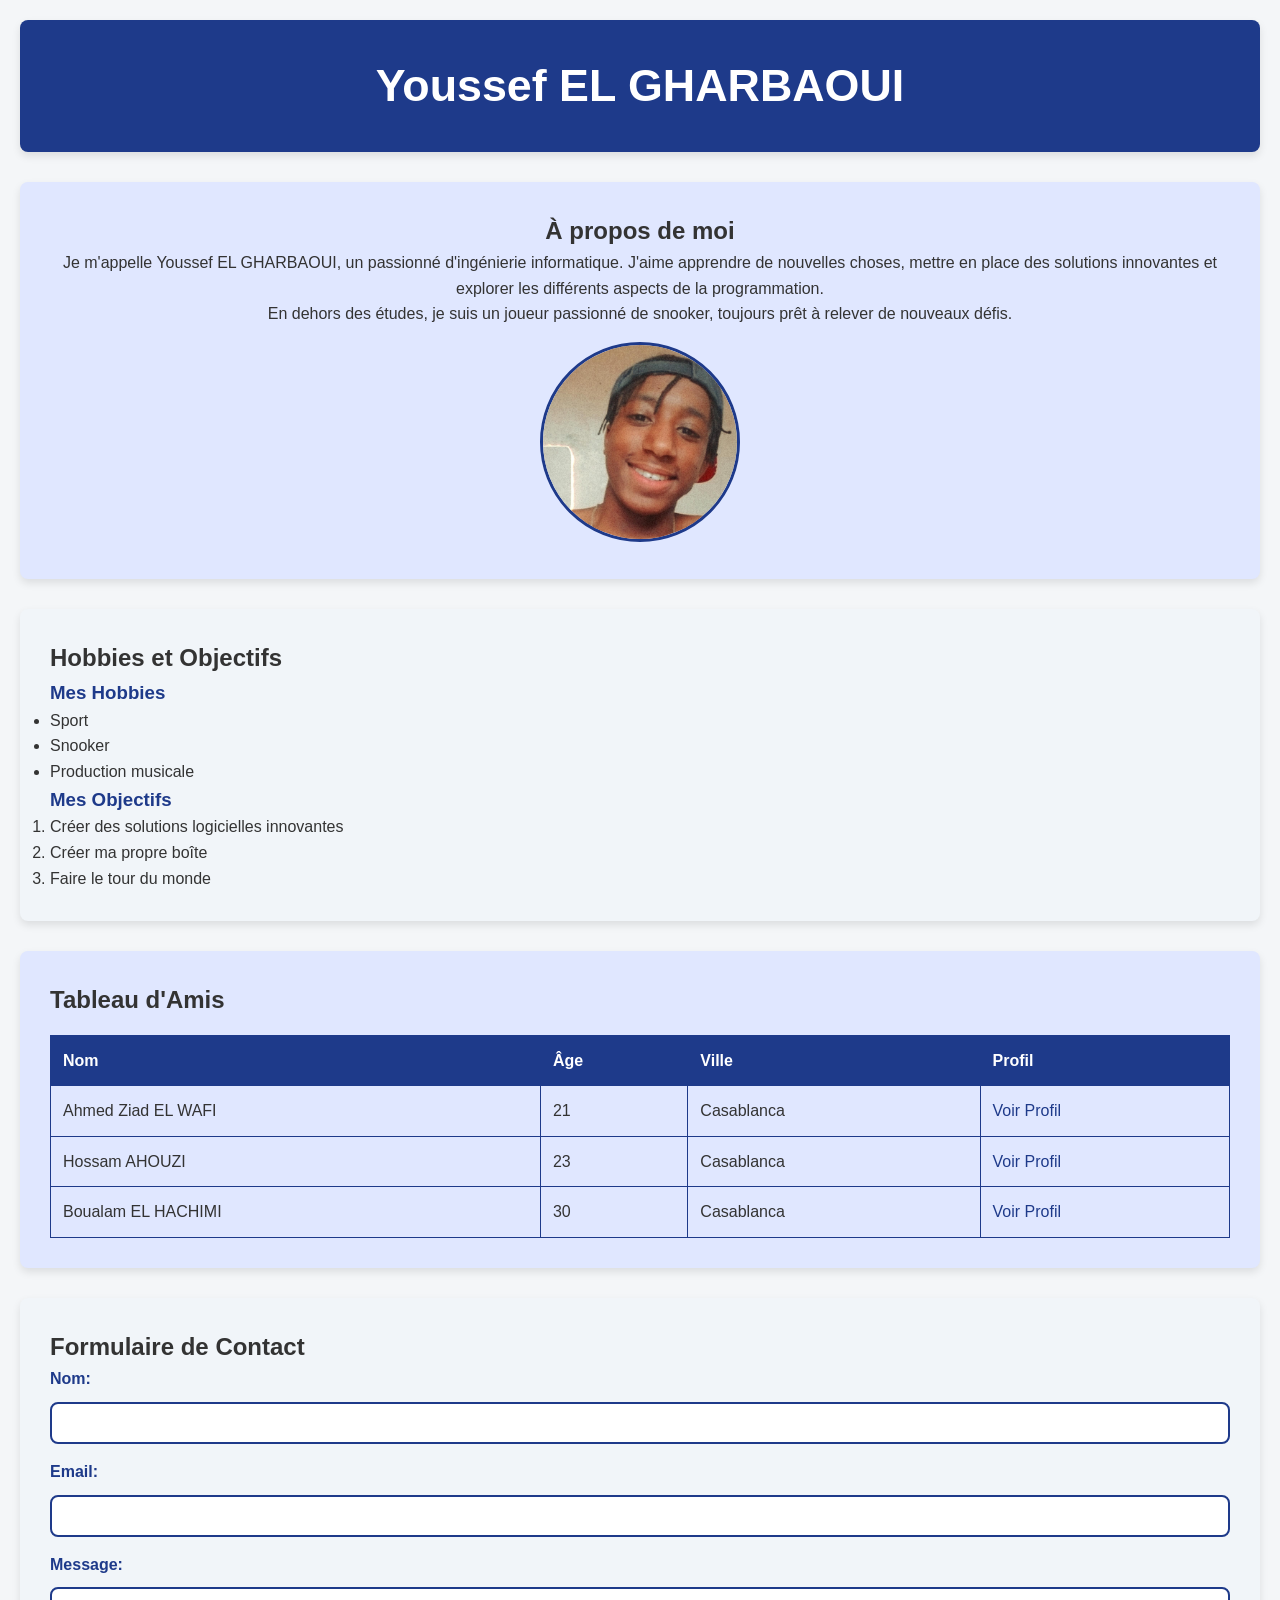
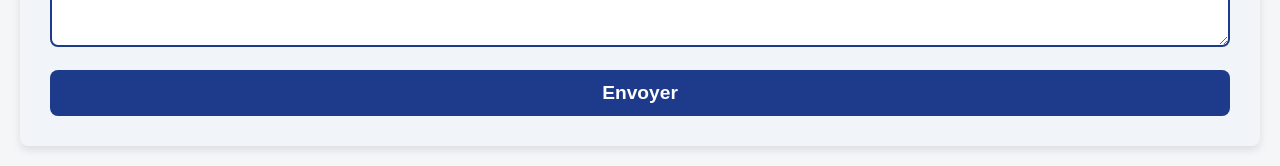
<file: index.html>
<!DOCTYPE html>
<html lang="en">

<head>
    <meta charset="UTF-8">
    <meta name="viewport" content="width=device-width, initial-scale=1.0">
    <title>Ma Page Web Personnelle</title>
    <link rel="stylesheet" href="assets/styles.css">
</head>


<body>
    <header>
        <h1>Youssef EL GHARBAOUI</h1>
    </header>

    <section id="about-me">
        <h2>À propos de moi</h2>
        <p>Je m'appelle Youssef EL GHARBAOUI, un passionné d'ingénierie informatique. J'aime apprendre de
            nouvelles choses, mettre en place des solutions innovantes et explorer les différents aspects de la
            programmation.</p>
        <p>En dehors des études, je suis un joueur passionné de snooker, toujours prêt à relever de nouveaux défis.</p>
        <img src="assets/IMG_20210914_013709_527.jpg" alt="Votre image" style="width:200px; height:auto;">
    </section>

    <section id="hobbies">
        <h2>Hobbies et Objectifs</h2>

        <h3>Mes Hobbies</h3>
        <ul>
            <li>Sport</li>
            <li>Snooker</li>
            <li>Production musicale</li>
        </ul>

        <h3>Mes Objectifs</h3>
        <ol>
            <li>Créer des solutions logicielles innovantes</li>
            <li>Créer ma propre boîte</li>
            <li>Faire le tour du monde</li>
    </section>

    <section id="friends-list">
        <h2>Tableau d'Amis</h2>
        <table>
            <tr>
                <th>Nom</th>
                <th>Âge</th>
                <th>Ville</th>
                <th>Profil</th>
            </tr>
            <tr>
                <td>Ahmed Ziad EL WAFI</td>
                <td>21</td>
                <td>Casablanca</td>
                <td><a href="https://www.linkedin.com/in/ahmed-ziad-elwafi/" target="_blank">Voir Profil</a></td>
            </tr>
            <tr>
                <td>Hossam AHOUZI</td>
                <td>23</td>
                <td>Casablanca</td>
                <td><a href="https://www.linkedin.com/in/hossam-ahouzi/" target="_blank">Voir Profil</a></td>
            </tr>
            <tr>
                <td>Boualam EL HACHIMI</td>
                <td>30</td>
                <td>Casablanca</td>
                <td><a href="https://www.linkedin.com/in/boualamelhachmi/" target="_blank">Voir Profil</a></td>
            </tr>
        </table>
    </section>

    <section id="contact-form">
        <h2>Formulaire de Contact</h2>
        <form id="contactForm">
            <label for="name">Nom:</label>
            <input type="text" id="name" name="name">

            <label for="email">Email:</label>
            <input type="email" id="email" name="email">

            <label for="message">Message:</label>
            <textarea id="message" name="message"></textarea>

            <button type="submit">Envoyer</button>
        </form>
    </section>

    <script src="scripts/script.js"></script>
</body>

</html>
</file>
<file: assets/styles.css>
@media (max-width: 600px) {
    h1 {
        font-size: 1.5em;
    }

    h2 {
        font-size: 1.2em;
    }

    button {
        width: 100%;
    }
}

* {
    margin: 0;
    padding: 0;
    box-sizing: border-box;
    font-family: 'Roboto', sans-serif;
}

body {
    background-color: #f4f6f8;
    color: #333;
    line-height: 1.6;
    padding: 20px;
}

header {
    text-align: center;
    background-color: #1e3a8a; 
    color: white;
    padding: 30px 0;
    margin-bottom: 30px;
    border-radius: 8px;
    box-shadow: 0 4px 8px rgba(0, 0, 0, 0.1);
}

header h1 {
    font-size: 2.8em;
    font-weight: 700;
}

#about-me {
    text-align: center;
    padding: 30px;
    background-color: #e0e7ff; 
    margin-bottom: 30px;
    border-radius: 8px;
    box-shadow: 0 4px 8px rgba(0, 0, 0, 0.1);
    transition: transform 0.2s;
}

#about-me:hover {
    transform: scale(1.02);
}

#about-me img {
    border-radius: 50%;
    margin-top: 15px;
    border: 3px solid #1e3a8a; 
}

#hobbies {
    padding: 30px;
    background-color: #f1f5f9; 
    margin-bottom: 30px;
    border-radius: 8px;
    box-shadow: 0 4px 8px rgba(0, 0, 0, 0.1);
    transition: transform 0.2s;
}

#hobbies h3 {
    color: #1e3a8a; 
}

#friends-list {
    padding: 30px;
    background-color: #e0e7ff; 
    margin-bottom: 30px;
    border-radius: 8px;
    box-shadow: 0 4px 8px rgba(0, 0, 0, 0.1);
    transition: transform 0.2s;
}

#friends-list table {
    width: 100%;
    border-collapse: collapse;
    margin-top: 15px;
    font-size: 1em;
}

#friends-list th, #friends-list td {
    border: 1px solid #1e3a8a;
    padding: 12px;
    text-align: left;
}

#friends-list th {
    background-color: #1e3a8a;
    color: white;
}

#contact-form {
    padding: 30px;
    background-color: #f1f5f9; /* Gris clair */
    border-radius: 8px;
    box-shadow: 0 4px 8px rgba(0, 0, 0, 0.1);
    transition: transform 0.2s;
}

#contact-form label {
    display: block;
    margin-bottom: 10px;
    color: #1e3a8a;
    font-weight: bold;
}

#contact-form input, #contact-form textarea {
    width: 100%;
    padding: 10px;
    margin-bottom: 15px;
    border: 2px solid #1e3a8a;
    border-radius: 8px;
    font-size: 1em;
}

#contact-form button {
    display: inline-block;
    width: 100%;
    padding: 12px;
    background-color: #1e3a8a;
    color: white;
    font-size: 1.2em;
    font-weight: bold;
    border: none;
    border-radius: 8px;
    cursor: pointer;
    transition: background-color 0.3s ease;
}

#contact-form button:hover {
    background-color: #3749b2; 
}

a {
    color: #1e3a8a;
    text-decoration: none;
    transition: color 0.3s ease;
}

a:hover {
    color: #3749b2;
}
</file>
